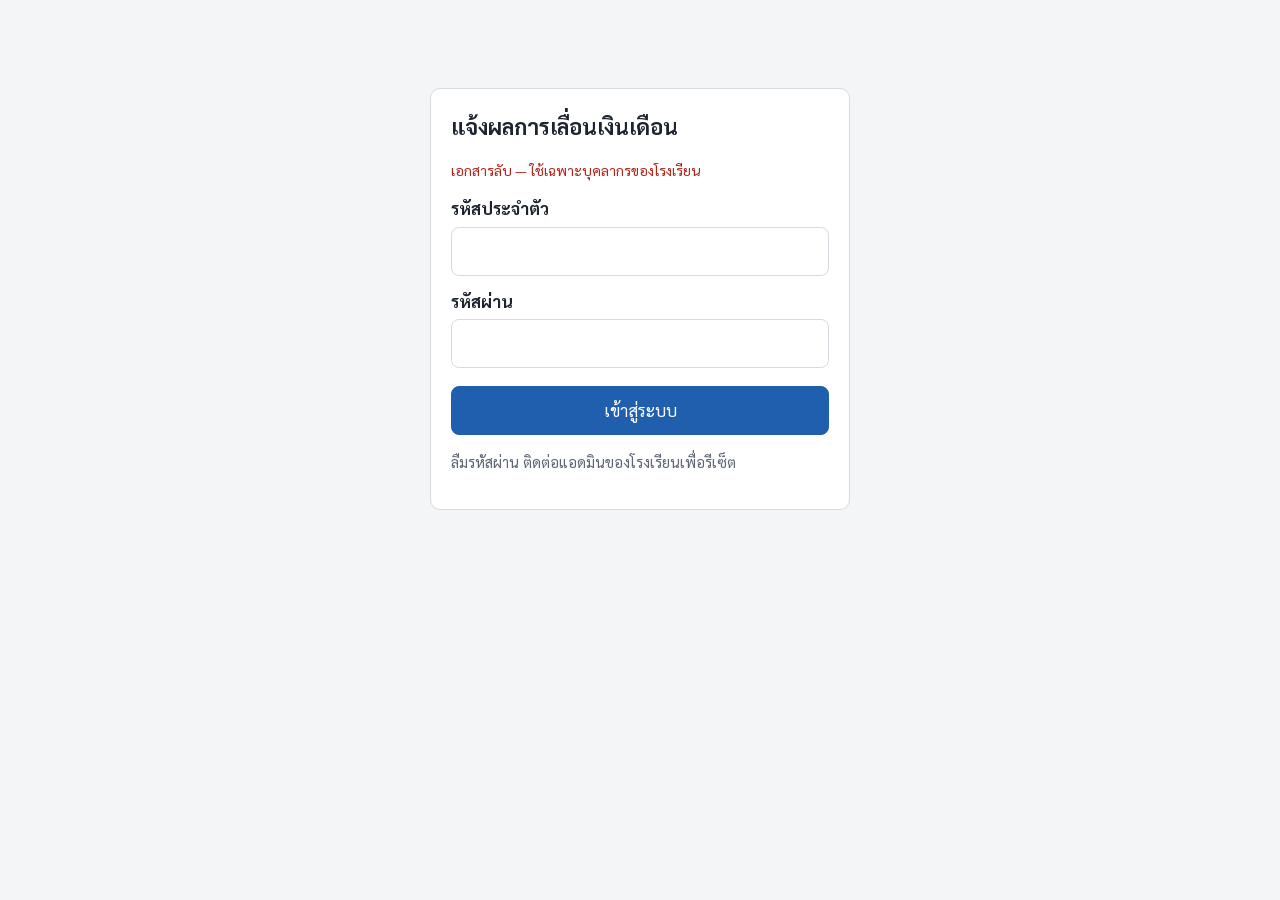
<file: index.html>
<!doctype html>
<html lang="th">
<head>
<meta charset="utf-8">
<meta name="viewport" content="width=device-width, initial-scale=1">
<title>เข้าสู่ระบบ — แจ้งผลการเลื่อนเงินเดือน</title>
<link rel="stylesheet" href="assets/app.css">
</head>
<body>
<main>
  <form id="loginForm" class="card narrow" novalidate>
    <h1 style="margin-top:0;font-size:22px">แจ้งผลการเลื่อนเงินเดือน</h1>
    <p class="secret-note">เอกสารลับ — ใช้เฉพาะบุคลากรของโรงเรียน</p>
    <label for="login">รหัสประจำตัว</label>
    <input id="login" name="login" autocomplete="username" autocapitalize="none" spellcheck="false" required>
    <label for="password">รหัสผ่าน</label>
    <input id="password" name="password" type="password" autocomplete="current-password" required>
    <button id="submitBtn" class="primary" type="submit">เข้าสู่ระบบ</button>
    <div id="msg" class="msg error" role="alert" hidden></div>
    <p class="muted">ลืมรหัสผ่าน ติดต่อแอดมินของโรงเรียนเพื่อรีเซ็ต</p>
  </form>
</main>
<script src="assets/vendor/supabase-js-2.117.2.js"></script>
<script type="module">
import { sb } from './assets/supabase-client.js';
import { getProfile, homeFor, loginToEmail } from './assets/auth-guard.js';

const form = document.getElementById('loginForm');
const msg = document.getElementById('msg');
const btn = document.getElementById('submitBtn');
const showError = (text) => { msg.textContent = text; msg.hidden = false; };

async function goHome() {
  const profile = await getProfile();
  if (!profile) {
    await sb.auth.signOut();
    showError('บัญชีนี้ยังไม่ได้ตั้งค่าในระบบ กรุณาติดต่อแอดมิน');
    return;
  }
  location.replace(profile.must_change_password ? 'change-password.html' : homeFor(profile.role));
}

// ล็อกอินค้างอยู่แล้วก็ไปหน้าของบทบาทเลย
getProfile().then((p) => { if (p) goHome(); }).catch(() => {});

form.addEventListener('submit', async (e) => {
  e.preventDefault();
  msg.hidden = true;
  const login = form.login.value.trim();
  const password = form.password.value;
  if (!login || !password) return showError('กรุณากรอกรหัสประจำตัวและรหัสผ่าน');

  btn.disabled = true;
  try {
    const { error } = await sb.auth.signInWithPassword({ email: loginToEmail(login), password });
    if (error) {
      showError(error.code === 'invalid_credentials' || error.status === 400
        ? 'รหัสประจำตัวหรือรหัสผ่านไม่ถูกต้อง'
        : !error.status
          ? 'เชื่อมต่อระบบไม่ได้ กรุณาตรวจสอบอินเทอร์เน็ตแล้วลองใหม่'
          : 'เข้าสู่ระบบไม่สำเร็จ กรุณาลองใหม่อีกครั้ง');
      return;
    }
    await goHome();
  } catch {
    showError('เชื่อมต่อระบบไม่ได้ กรุณาตรวจสอบอินเทอร์เน็ตแล้วลองใหม่');
  } finally {
    btn.disabled = false;
  }
});
</script>
</body>
</html>
</file>
<file: assets/app.css>
@font-face { font-family: 'Sarabun'; font-weight: 400; src: url('fonts/sarabun-thai-400-normal.woff2') format('woff2'); unicode-range: U+0E01-0E5B, U+200C-200D, U+25CC; }
@font-face { font-family: 'Sarabun'; font-weight: 400; src: url('fonts/sarabun-latin-400-normal.woff2') format('woff2'); unicode-range: U+0000-00FF, U+2013, U+2014, U+2022; }
@font-face { font-family: 'Sarabun'; font-weight: 700; src: url('fonts/sarabun-thai-700-normal.woff2') format('woff2'); unicode-range: U+0E01-0E5B, U+200C-200D, U+25CC; }
@font-face { font-family: 'Sarabun'; font-weight: 700; src: url('fonts/sarabun-latin-700-normal.woff2') format('woff2'); unicode-range: U+0000-00FF, U+2013, U+2014, U+2022; }

:root {
  --bg: #f4f5f7; --surface: #fff; --text: #1d2330; --muted: #5d6675; --border: #d6dae1;
  --primary: #1f5fae; --primary-text: #fff; --danger: #b42318; --danger-bg: #fdecea; --ok-bg: #e7f5ec; --ok: #1e6b3a;
}
* { box-sizing: border-box; }
body { margin: 0; background: var(--bg); color: var(--text); font-family: 'Sarabun', system-ui, sans-serif; font-size: 17px; line-height: 1.6; }
a { color: var(--primary); }
.topbar { display: flex; align-items: center; justify-content: space-between; gap: 12px; padding: 10px 16px; background: var(--surface); border-bottom: 1px solid var(--border); }
.topbar h1 { margin: 0; font-size: 17px; }
.topbar button { white-space: nowrap; padding: 8px 12px; }
main { max-width: 960px; margin: 0 auto; padding: 16px; }
.card { background: var(--surface); border: 1px solid var(--border); border-radius: 10px; padding: 20px; }
.narrow { max-width: 420px; margin: 8vh auto 0; }
.secret-note { color: var(--danger); font-size: 14px; }
label { display: block; margin: 12px 0 4px; font-weight: 700; }
input, select, textarea { width: 100%; padding: 10px 12px; font: inherit; border: 1px solid var(--border); border-radius: 8px; background: var(--surface); color: var(--text); }
button { font: inherit; padding: 10px 16px; border-radius: 8px; border: 1px solid var(--border); background: var(--surface); color: var(--text); cursor: pointer; }
button.primary, a.button.primary { background: var(--primary); border-color: var(--primary); color: var(--primary-text); }
.narrow button.primary { width: 100%; margin-top: 18px; }
a.button { display: inline-block; font: inherit; padding: 10px 16px; border-radius: 8px; border: 1px solid var(--border); background: var(--surface); color: var(--text); text-decoration: none; }
button.danger { color: var(--danger); border-color: var(--danger); }
button:disabled { opacity: .6; cursor: wait; }
.msg { margin-top: 12px; padding: 10px 12px; border-radius: 8px; white-space: pre-line; overflow-wrap: anywhere; }
.msg.error { background: var(--danger-bg); color: var(--danger); }
.msg.ok { background: var(--ok-bg); color: var(--ok); }
.muted { color: var(--muted); font-size: 15px; }
[hidden] { display: none !important; }

/* หน้าแอดมิน/ผอ. */
.tabs { display: flex; gap: 4px; overflow-x: auto; margin-bottom: 16px; border-bottom: 1px solid var(--border); }
.tabs button { border: none; border-bottom: 3px solid transparent; border-radius: 0; background: none; white-space: nowrap; }
.tabs button[aria-selected="true"] { border-bottom-color: var(--primary); color: var(--primary); font-weight: 700; }
.card + .card { margin-top: 16px; }
.card h2 { margin: 0 0 8px; font-size: 19px; }
.form-grid { display: grid; grid-template-columns: repeat(auto-fit, minmax(190px, 1fr)); gap: 0 12px; }
.button-row { display: flex; flex-wrap: wrap; gap: 8px; margin-top: 16px; }
.table-wrap { overflow-x: auto; -webkit-overflow-scrolling: touch; }
table.list { border-collapse: collapse; width: 100%; font-size: 15px; }
table.list th, table.list td { border-bottom: 1px solid var(--border); padding: 8px 6px; text-align: left; vertical-align: top; }
table.list th { background: var(--bg); font-weight: 700; white-space: nowrap; }
table.list tr.inactive td { color: var(--muted); }
table.list td.actions, table.list.nowrap td { white-space: nowrap; }
.date-hint { display: block; min-height: 1.4em; }
table.list td.actions button { padding: 6px 10px; font-size: 14px; margin: 2px; }
table.grid input, table.grid select { min-width: 92px; padding: 6px 8px; font-size: 15px; }
table.grid input[name="reason"] { min-width: 200px; }
table.grid input:disabled, table.grid select:disabled { background: var(--bg); color: var(--muted); }
.warn { display: block; color: #a15c07; font-size: 13px; }
.badge { display: inline-block; white-space: nowrap; padding: 1px 10px; border-radius: 999px; font-size: 14px; background: var(--bg); border: 1px solid var(--border); }
.badge.draft { background: #fff4e5; border-color: #f5c27a; }
.badge.pending_approval { background: #e8f0fb; border-color: #9bbbe8; }
.badge.published { background: var(--ok-bg); border-color: #8fcca4; }
.sig-preview { max-height: 90px; max-width: 100%; border: 1px dashed var(--border); padding: 4px; background: #fff; }
details pre { white-space: pre-wrap; overflow-wrap: anywhere; font-size: 12px; background: var(--bg); padding: 8px; border-radius: 6px; }
.notice-item { padding: 12px 0; border-bottom: 1px solid var(--border); }
.notice-item:last-child { border-bottom: none; }
.notice-item .button-row { margin-top: 8px; }
ul.facts { margin: 0 0 12px; padding-left: 20px; }
.issuer { margin-top: 16px; padding-top: 12px; border-top: 1px solid var(--border); }
.issuer ul { margin: 4px 0 12px; padding-left: 20px; }
textarea { resize: vertical; }
</file>
<file: assets/notice.css>
@font-face { font-family: 'Sarabun'; font-weight: 400; src: url('fonts/sarabun-thai-400-normal.woff2') format('woff2'); unicode-range: U+0E01-0E5B, U+200C-200D, U+25CC; }
@font-face { font-family: 'Sarabun'; font-weight: 400; src: url('fonts/sarabun-latin-400-normal.woff2') format('woff2'); unicode-range: U+0000-00FF, U+2013, U+2014, U+2022; }
@font-face { font-family: 'Sarabun'; font-weight: 700; src: url('fonts/sarabun-thai-700-normal.woff2') format('woff2'); unicode-range: U+0E01-0E5B, U+200C-200D, U+25CC; }
@font-face { font-family: 'Sarabun'; font-weight: 700; src: url('fonts/sarabun-latin-700-normal.woff2') format('woff2'); unicode-range: U+0000-00FF, U+2013, U+2014, U+2022; }

/* ขอบกระดาษ 0 แล้วเว้นขอบในตัวใบเอง: Chrome จึงไม่พิมพ์หัว/ท้ายกระดาษ (URL, วันที่) ลงบนเอกสารลับ */
@page { size: A4; margin: 0; }

* { box-sizing: border-box; }
html { -webkit-print-color-adjust: exact; print-color-adjust: exact; }
body { margin: 0; background: #e8e8e8; color: #111; font-family: 'Sarabun', 'TH Sarabun New', sans-serif; font-size: 13pt; line-height: 1.55; }

.sheet { position: relative; width: 210mm; height: 297mm; padding: 18mm; margin: 0 auto 8mm; background: #fff; overflow: hidden; }
.secret { color: #c0392b; text-align: center; font-weight: 700; font-size: 18pt; }
.secret.foot { position: absolute; left: 18mm; right: 18mm; bottom: 12mm; }
h1 { text-align: center; font-size: 16pt; margin: 0 0 4mm; }
p { margin: 0 0 3mm; }
.dot { border-bottom: 1px dotted #333; padding: 0 3mm; }
.box { display: inline-block; width: 4.2mm; height: 4.2mm; border: 1px solid #333; margin-right: 2mm; vertical-align: middle; text-align: center; line-height: 4.2mm; font-size: 10pt; }
.round-row { display: block; margin-left: 28mm; }
table { border-collapse: collapse; margin: 3mm auto 0; width: 94%; }
td, th { border: 1px solid #333; text-align: center; padding: 2mm; font-weight: 400; }
td { height: 20mm; }
.not-promoted { margin-top: 5mm; margin-bottom: 0; }
/* เหตุผลเขียนบนเส้นประ 3 บรรทัด (ยาวกว่านั้นจะดันส่วนล่างลง ระบบเตือนถ้าล้นหน้า) */
.reason { --lh: 1.55em; --dots: linear-gradient(to right, #444 50%, transparent 50%);
  min-height: calc(3 * var(--lh)); line-height: var(--lh); padding-left: 6mm; overflow-wrap: anywhere;
  background-image: var(--dots), var(--dots), var(--dots);
  background-size: 3px 1px; background-repeat: repeat-x;
  background-position: 0 calc(var(--lh) - 1px), 0 calc(2 * var(--lh) - 1px), 0 calc(3 * var(--lh) - 1px); }
.sig { margin: 6mm 0 0 auto; width: 85mm; text-align: center; }
.sig-img { height: 16mm; }
.sig-img img { height: 16mm; max-width: 100%; object-fit: contain; }
.remark { margin-top: 4mm; }
.remark-indent { display: inline-block; padding-left: 16mm; }
.watermark { position: absolute; inset: 0; display: flex; align-items: center; justify-content: center; pointer-events: none; z-index: 1; }
.watermark span { transform: rotate(-35deg); font-size: 54pt; font-weight: 700; color: rgba(192, 57, 43, .14); white-space: nowrap; }
.corner-label { position: absolute; top: 7mm; right: 12mm; font-size: 9pt; color: #888; }

/* แถบเครื่องมือ (ไม่พิมพ์) */
.toolbar { position: sticky; top: 0; z-index: 2; display: flex; flex-wrap: wrap; gap: 8px 12px; align-items: center; justify-content: center;
  padding: 8px 16px; margin-bottom: 8mm; background: #fff; border-bottom: 1px solid #c5cad3; font-size: 15px; line-height: 1.5; }
.toolbar button, .toolbar a { font: inherit; padding: 8px 14px; border-radius: 8px; border: 1px solid #c5cad3; background: #fff; color: #1d2330; text-decoration: none; cursor: pointer; }
.toolbar button.primary { background: #1f5fae; border-color: #1f5fae; color: #fff; }
.toolbar button:disabled { opacity: .6; cursor: wait; }
.toolbar .note { color: #b42318; font-size: 13px; }
.toolbar .status { flex-basis: 100%; text-align: center; font-size: 14px; color: #5d6675; }
.toolbar .status.error { color: #b42318; }
.not-found { text-align: center; padding: 20vh 16px; font-size: 20px; color: #555; }

@media screen {
  .sheet { box-shadow: 0 1px 6px rgba(0, 0, 0, .25); zoom: var(--sheet-zoom, 1); }
}
@media print {
  body { background: none; }
  /* สูงน้อยกว่า A4 เล็กน้อยกันปัดเศษแล้วเกิดหน้าว่าง */
  .sheet { margin: 0; box-shadow: none; height: 296.5mm; }
  .sheet:not(:last-child) { break-after: page; }
  .no-print { display: none !important; }
}
</file>
